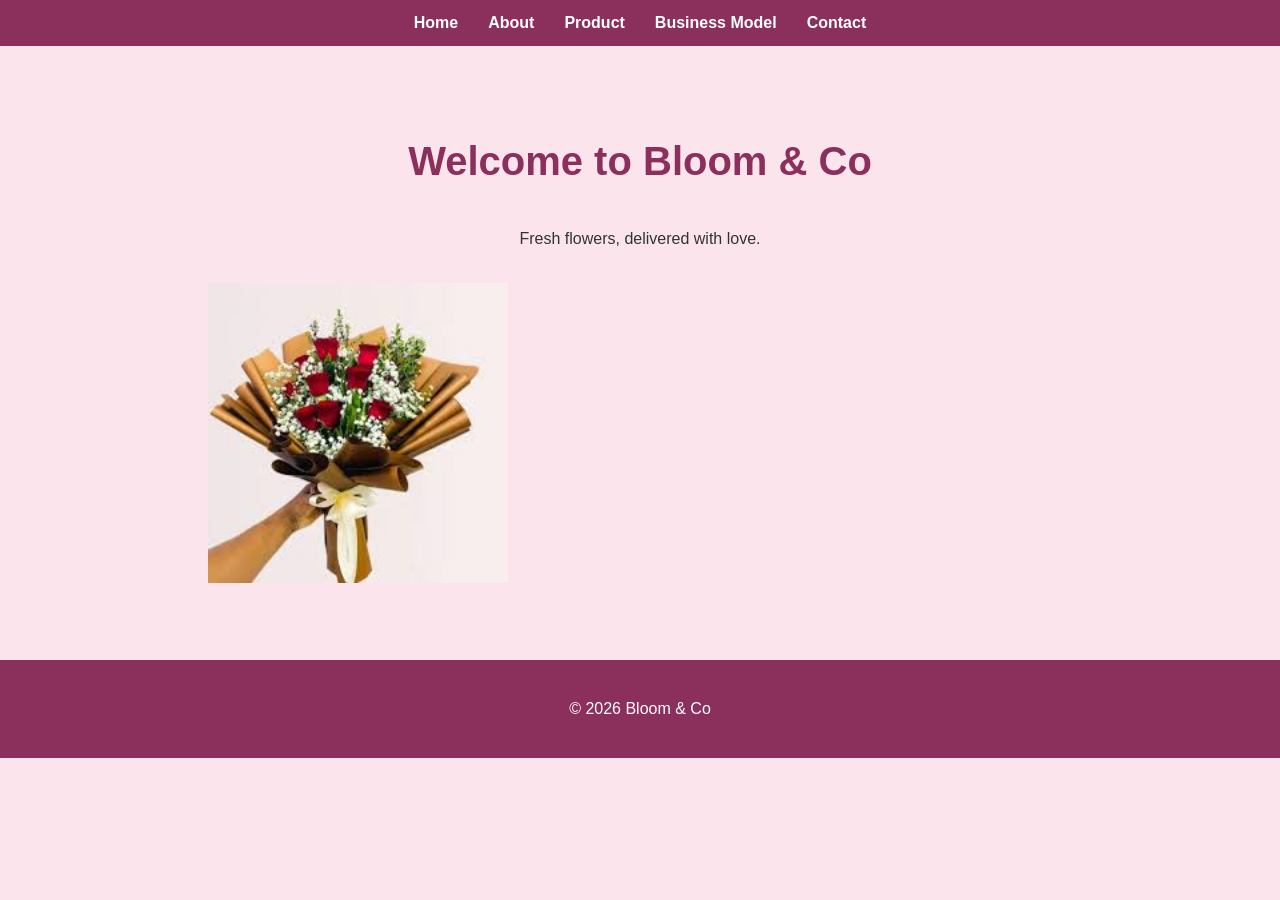
<file: index.html>
<!DOCTYPE html>
<html lang="en">
<head>
  <meta charset="UTF-8">
  <title>Bloom & Co - Home</title>
  <link rel="stylesheet" href="style.css">
</head>
<body>
<header>
  <nav>
    <ul class="nav-menu">
      <li><a href="index.html">Home</a></li>
      <li><a href="about.html">About</a></li>
      <li><a href="product.html">Product</a></li>
      <li><a href="business.html">Business Model</a></li>
      <li><a href="contact.html">Contact</a></li>
    </ul>
  </nav>
</header>

<section class="hero">
  <h1>Welcome to Bloom & Co</h1>
  <p>Fresh flowers, delivered with love.</p>
  <img src="flower.jpg" alt="Flower Shop Banner" width="300">

  <!-- Correct YouTube embed for the video -->
  <iframe width="560" height="315" 
    src="https://www.youtube.com/embed/cjejS5VpZAQ" 
    title="A day in the life of a florist"
    frameborder="0" 
    allow="accelerometer; autoplay; clipboard-write; encrypted-media; gyroscope; picture-in-picture; web-share" 
    allowfullscreen>
  </iframe>
</section>

<footer>
  <p>&copy; 2026 Bloom & Co</p>
</footer>
</body>
</html>
</file>
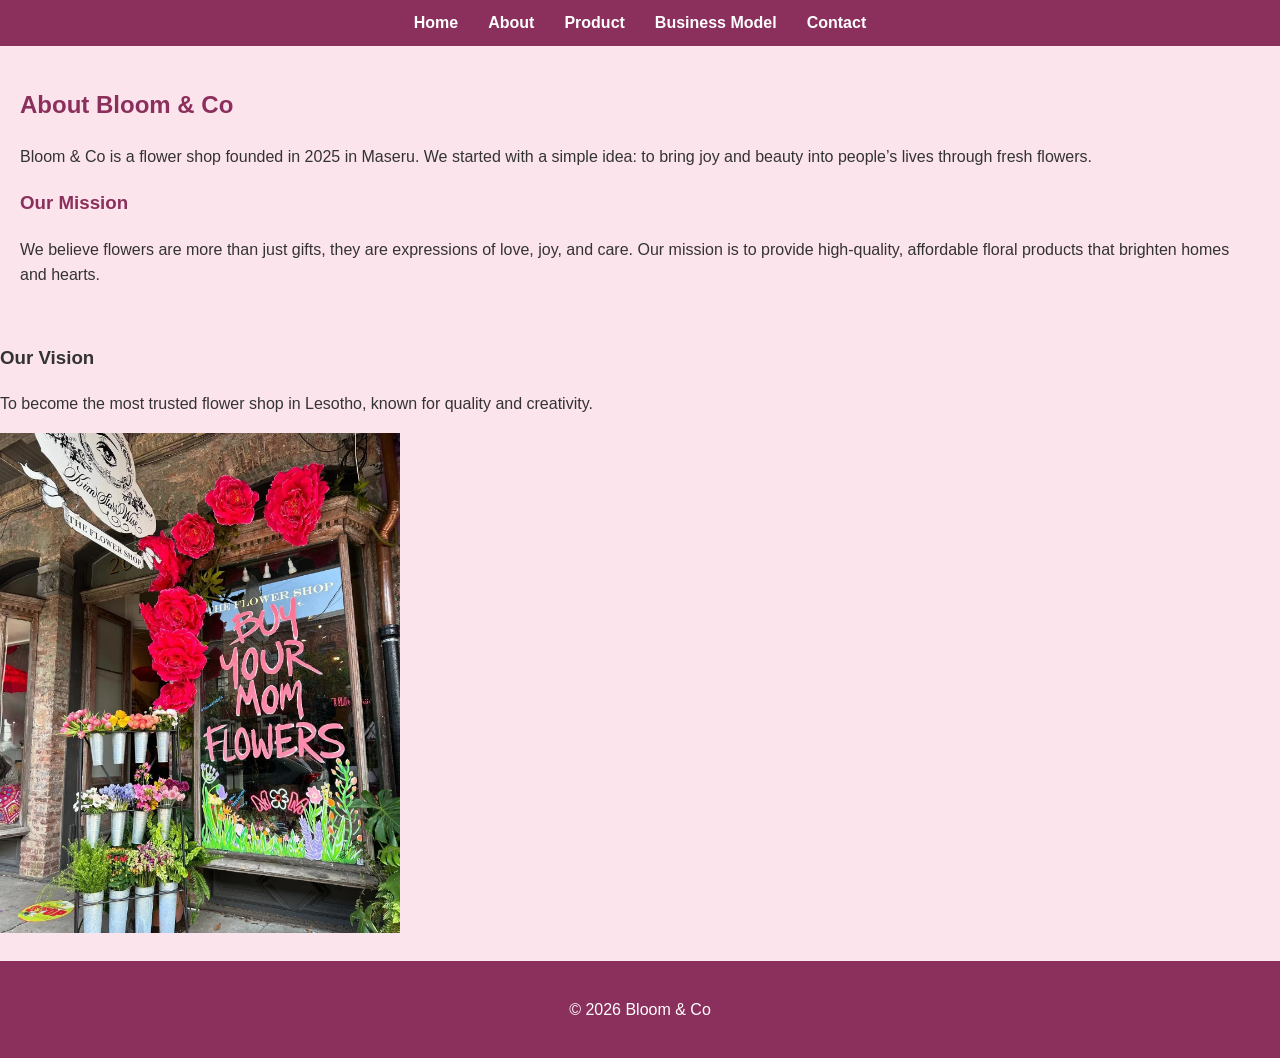
<file: about.html>
<!DOCTYPE html>
<html lang="en">
<head>
  <meta charset="UTF-8">
  <title>About Us - Bloom & Co</title>
  <link rel="stylesheet" href="style.css">
</head>
<body>
<header>
  <nav>
    <ul class="nav-menu">
      <li><a href="index.html">Home</a></li>
      <li><a href="about.html">About</a></li>
      <li><a href="product.html">Product</a></li>
      <li><a href="business.html">Business Model</a></li>
      <li><a href="contact.html">Contact</a></li>
    </ul>
  </nav>
</header>

<section class="content">
  <h2>About Bloom & Co</h2>
  <p>Bloom & Co is a flower shop founded in 2025 in Maseru. We started with a simple idea: to bring joy and beauty into people’s lives through fresh flowers.</p>

  <h3>Our Mission</h3>
  <p>We believe flowers are more than just gifts, they are expressions of love, joy, and care. 
       Our mission is to provide high-quality, affordable floral products that brighten homes and hearts.</p>
  </section>

  <h3>Our Vision</h3>
  <p>To become the most trusted flower shop in Lesotho, known for quality and creativity.</p>

  <img src="shop.webp" alt="Our Flower Shop" width="400">
</section>

<footer>
  <p>&copy; 2026 Bloom & Co</p>
</footer>
</body>
</html>
</file>
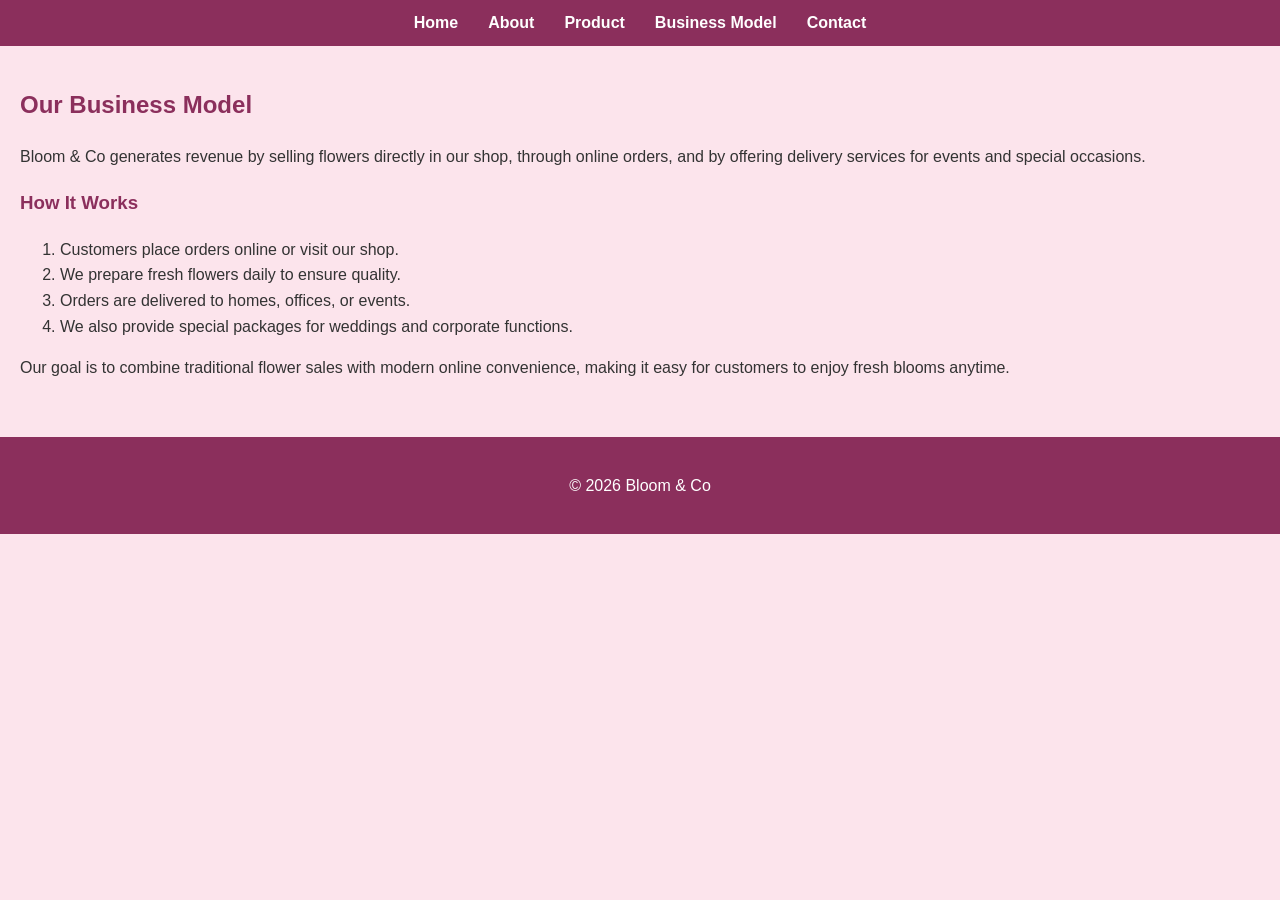
<file: business.html>
<!DOCTYPE html>
<html lang="en">
<head>
  <meta charset="UTF-8">
  <title>Business Model - Bloom & Co</title>
  <link rel="stylesheet" href="style.css">
</head>
<body>
<header>
  <nav>
    <ul class="nav-menu">
      <li><a href="index.html">Home</a></li>
      <li><a href="about.html">About</a></li>
      <li><a href="product.html">Product</a></li>
      <li><a href="business.html">Business Model</a></li>
      <li><a href="contact.html">Contact</a></li>
    </ul>
  </nav>
</header>

<section class="content">
  <h2>Our Business Model</h2>
  <p>Bloom & Co generates revenue by selling flowers directly in our shop, through online orders, and by offering delivery services for events and special occasions.</p>

  <h3>How It Works</h3>
  <ol>
    <li>Customers place orders online or visit our shop.</li>
    <li>We prepare fresh flowers daily to ensure quality.</li>
    <li>Orders are delivered to homes, offices, or events.</li>
    <li>We also provide special packages for weddings and corporate functions.</li>
  </ol>

  <p>Our goal is to combine traditional flower sales with modern online convenience, making it easy for customers to enjoy fresh blooms anytime.</p>
</section>

<footer>
  <p>&copy; 2026 Bloom & Co</p>
</footer>
</body>
</html>
</file>
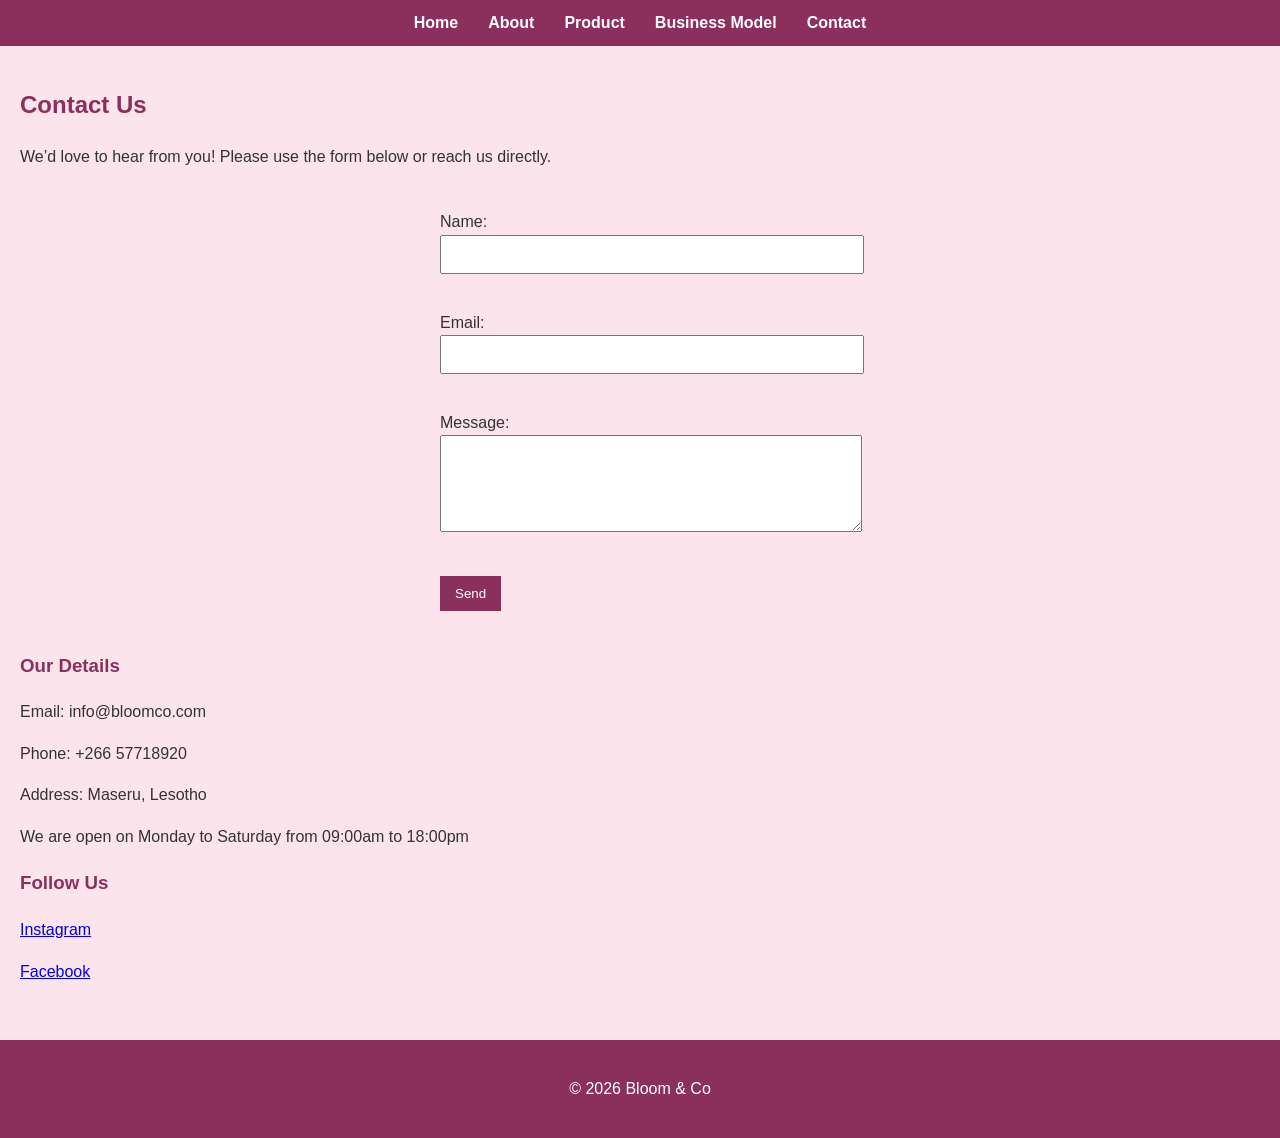
<file: contact.html>
<!DOCTYPE html>
<html lang="en">
<head>
  <meta charset="UTF-8">
  <title>Contact - Bloom & Co</title>
  <link rel="stylesheet" href="style.css">
</head>
<body>
<header>
  <nav>
    <ul class="nav-menu">
      <li><a href="index.html">Home</a></li>
      <li><a href="about.html">About</a></li>
      <li><a href="product.html">Product</a></li>
      <li><a href="business.html">Business Model</a></li>
      <li><a href="contact.html">Contact</a></li>
    </ul>
  </nav>
</header>

<section class="content">
  <h2>Contact Us</h2>
  <p>We’d love to hear from you! Please use the form below or reach us directly.</p>

  <form>
    <label for="name">Name:</label><br>
    <input type="text" id="name" name="name" required><br><br>

    <label for="email">Email:</label><br>
    <input type="email" id="email" name="email" required><br><br>

    <label for="message">Message:</label><br>
    <textarea id="message" name="message" rows="5" required></textarea><br><br>

    <button type="submit">Send</button>
  </form>

  <h3>Our Details</h3>
  <p>Email: info@bloomco.com</p>
  <p>Phone: +266 57718920</p>
  <p>Address: Maseru, Lesotho</p>
  <p>We are open on Monday to Saturday from 09:00am to 18:00pm</p>

  <h3>Follow Us</h3>
  <p><a href="https://instagram.com/bloomco" target="_blank">Instagram</a></p>
  <p><a href="https://facebook.com/bloomco" target="_blank">Facebook</a></p>
</section>

<footer>
  <p>&copy; 2026 Bloom & Co</p>
</footer>
</body>
</html>
</file>
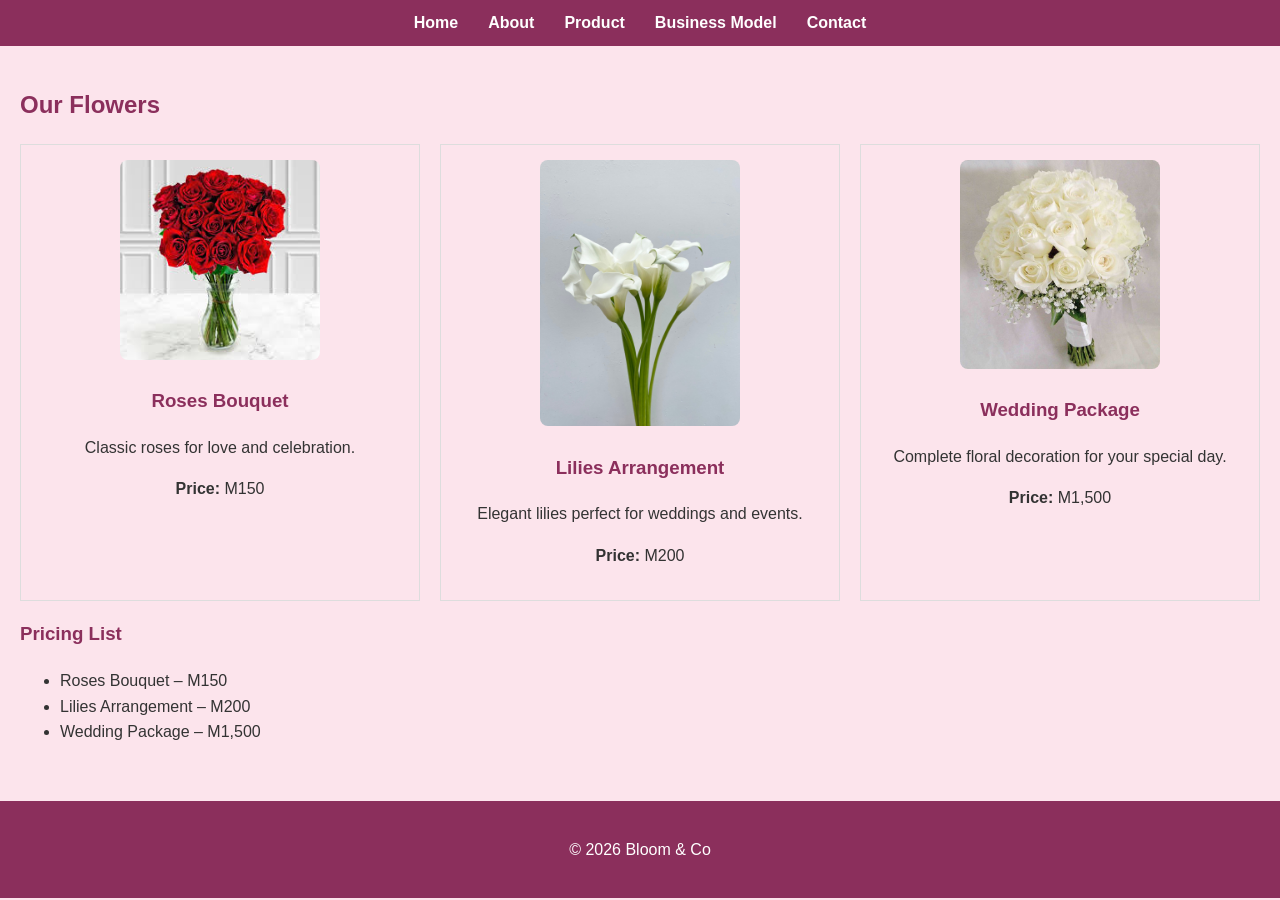
<file: product.html>
<!DOCTYPE html>
<html lang="en">
<head>
  <meta charset="UTF-8">
  <title>Products - Bloom & Co</title>
  <link rel="stylesheet" href="style.css">
</head>
<body>
<header>
  <nav>
    <ul class="nav-menu">
      <li><a href="index.html">Home</a></li>
      <li><a href="about.html">About</a></li>
      <li><a href="product.html">Product</a></li>
      <li><a href="business.html">Business Model</a></li>
      <li><a href="contact.html">Contact</a></li>
    </ul>
  </nav>
</header>

<section class="content">
  <h2>Our Flowers</h2>
  <div class="product-grid">
    <div class="product">
      <img src="rose.JPG"alt="Roses Bouquet">
      <h3>Roses Bouquet</h3>
      <p>Classic roses for love and celebration.</p>
      <p><strong>Price:</strong> M150</p>
    </div>

    <div class="product">
      <img src="lillies.jpg"alt="Lilies Arrangement">
      <h3>Lilies Arrangement</h3>
      <p>Elegant lilies perfect for weddings and events.</p>
      <p><strong>Price:</strong> M200</p>
    </div>

    <div class="product">
      <img src="wedding.jpg"alt="Wedding Package">
      <h3>Wedding Package</h3>
      <p>Complete floral decoration for your special day.</p>
      <p><strong>Price:</strong> M1,500</p>
    </div>
  </div>

  <h3>Pricing List</h3>
  <ul>
    <li>Roses Bouquet – M150</li>
    <li>Lilies Arrangement – M200</li>
    <li>Wedding Package – M1,500</li>
  </ul>
</section>

<footer>
  <p>&copy; 2026 Bloom & Co</p>
</footer>
</body>
</html>
</file>
<file: style.css>
/* General page styling */
body {
  font-family: Arial, sans-serif;
  margin: 0;
  line-height: 1.6;
  background-color: #fffafc; /* soft background */
  color: #333;
  padding: 10px 0;
}

/* Navigation bar */
header {
  background: #8b2f5c; /* deep rose color */
  color: #fff;
  padding: 10px 0;
}

.nav-menu {
  display: flex;
  justify-content: center;
  list-style: none;
  margin: 0;
  padding: 0;
}

.nav-menu li {
  margin: 0 15px;
}

.nav-menu a {
  color: #fff;
  text-decoration: none;
  font-weight: bold;
}

.nav-menu a:hover {
  text-decoration: underline;
}

/* Hero section on Home page */
.hero {
  text-align: center;
  padding: 50px;
  background: #fce4ec; /* light pink */
}

.hero h1 {
  font-size: 2.5em;
  color: #8b2f5c;
}

/* Content sections */
.content {
  padding: 20px;
   background: #fce4ec; /* light pink */
}

.content h2, .content h3 {
  color: #8b2f5c;
}
body {
  background-color: #fce4ec; /* light pink */
  margin: 0;
  padding: 0;
}

/* Product grid */
.product-grid {
  display: flex;
  gap: 20px;
  flex-wrap: wrap;
}

.product {
  border: 1px solid #ddd;
  padding: 15px;
  text-align: center;
  background: #fce4ec; /* light pink */;
  flex: 1;
}

.product img {
  width: 200px;
  height: auto;
  border-radius: 8px;
}

/* Contact form */
form {
  max-width: 400px;
  margin: 20px auto;
   background: #fce4ec; /* light pink */
  padding: 20px;
  border-radius: 8px;
}

form input, form textarea {
  width: 100%;
  padding: 10px;
  margin-bottom: 10px;
}

form button {
  background: #8b2f5c;
  color: #fff;
  border: none;
  padding: 10px 15px;
  cursor: pointer;
}

form button:hover {
  background: #6a1b3b;
}

/* Footer */
footer {
  text-align: center;
  padding: 20px;
  background: #8b2f5c;
  color: #fff;
  margin-top: 20px;
}
/* Responsive design for smaller screens */
@media (max-width: 768px) {
  .nav-menu {
    flex-direction: column;
    align-items: center;
  }

  .nav-menu li {
    margin: 10px 0;
  }

  .hero {
    padding: 20px;
  }

  .product-grid {
    flex-direction: column;
    align-items: center;
  }

  .product {
    width: 90%;
    margin-bottom: 20px;
  }

  form {
    width: 90%;
  }
}
</file>
